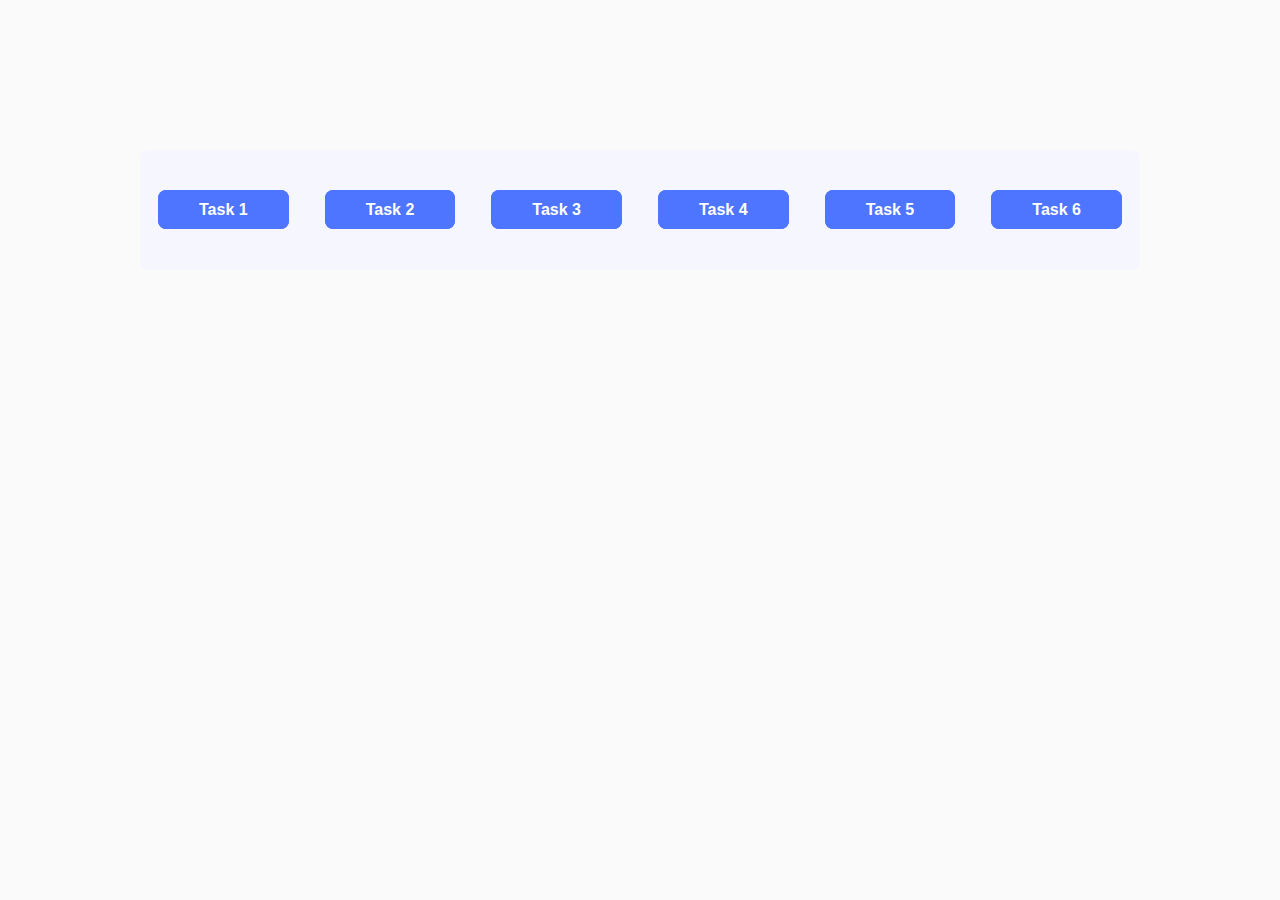
<file: index.html>
<!DOCTYPE html>
<html lang="en">

<head>
  <meta charset="UTF-8" />
  <meta http-equiv="X-UA-Compatible" content="IE=edge" />
  <meta name="viewport" content="width=device-width, initial-scale=1.0" />
  <title>Homework 7</title>
  <link rel="stylesheet" href="./css/common.css" />

</head>

<body>
  <ul>
    <li><a href="./task-1.html">Task 1</a></li>
    <li><a href="./task-2.html">Task 2</a></li>
    <li><a href="./task-3.html">Task 3</a></li>
    <li><a href="./task-4.html">Task 4</a></li>
    <li><a href="./task-5.html">Task 5</a></li>
    <li><a href="./task-6.html">Task 6</a></li>
  </ul>
  <script src="./js/index.js" type="module"></script>
</body>

</html>
</file>
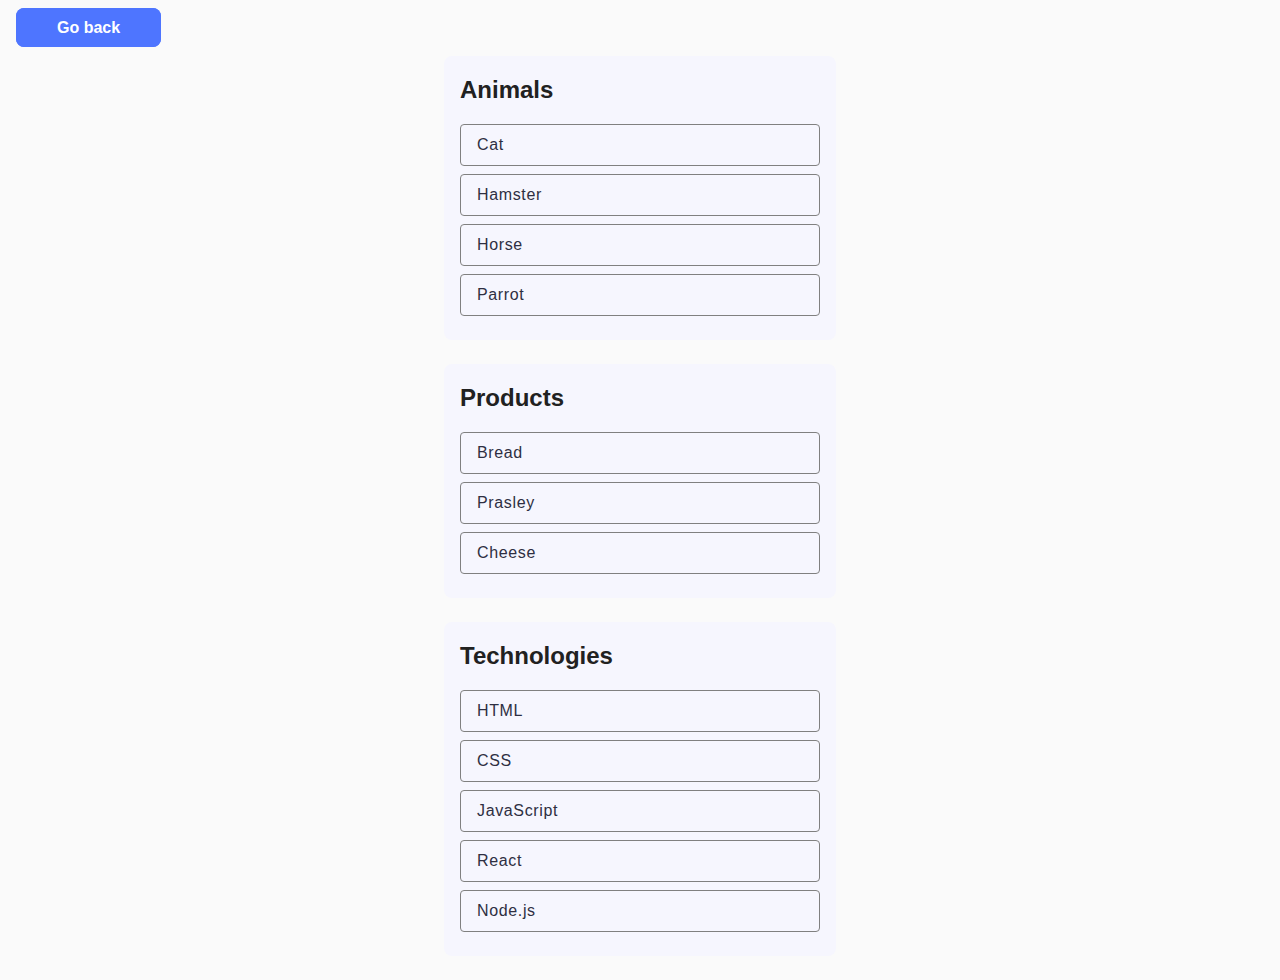
<file: task-1.html>
<!DOCTYPE html>
<html lang="en">

<head>
  <meta charset="UTF-8" />
  <meta http-equiv="X-UA-Compatible" content="IE=edge" />
  <meta name="viewport" content="width=device-width, initial-scale=1.0" />
  <title>Task 1</title>
  <link rel="stylesheet" href="./css/common.css" />
</head>

<body>
  <p><a href="./index.html">Go back</a></p>

  <ul id="categories">
    <li class="item">
      <h2>Animals</h2>

      <ul>
        <li>Cat</li>
        <li>Hamster</li>
        <li>Horse</li>
        <li>Parrot</li>
      </ul>
    </li>
    <li class="item">
      <h2>Products</h2>

      <ul>
        <li>Bread</li>
        <li>Prasley</li>
        <li>Cheese</li>
      </ul>
    </li>
    <li class="item">
      <h2>Technologies</h2>

      <ul>
        <li>HTML</li>
        <li>CSS</li>
        <li>JavaScript</li>
        <li>React</li>
        <li>Node.js</li>
      </ul>
    </li>
  </ul>

  <script src="./js/task-1.js" type="module"></script>
</body>

</html>
</file>
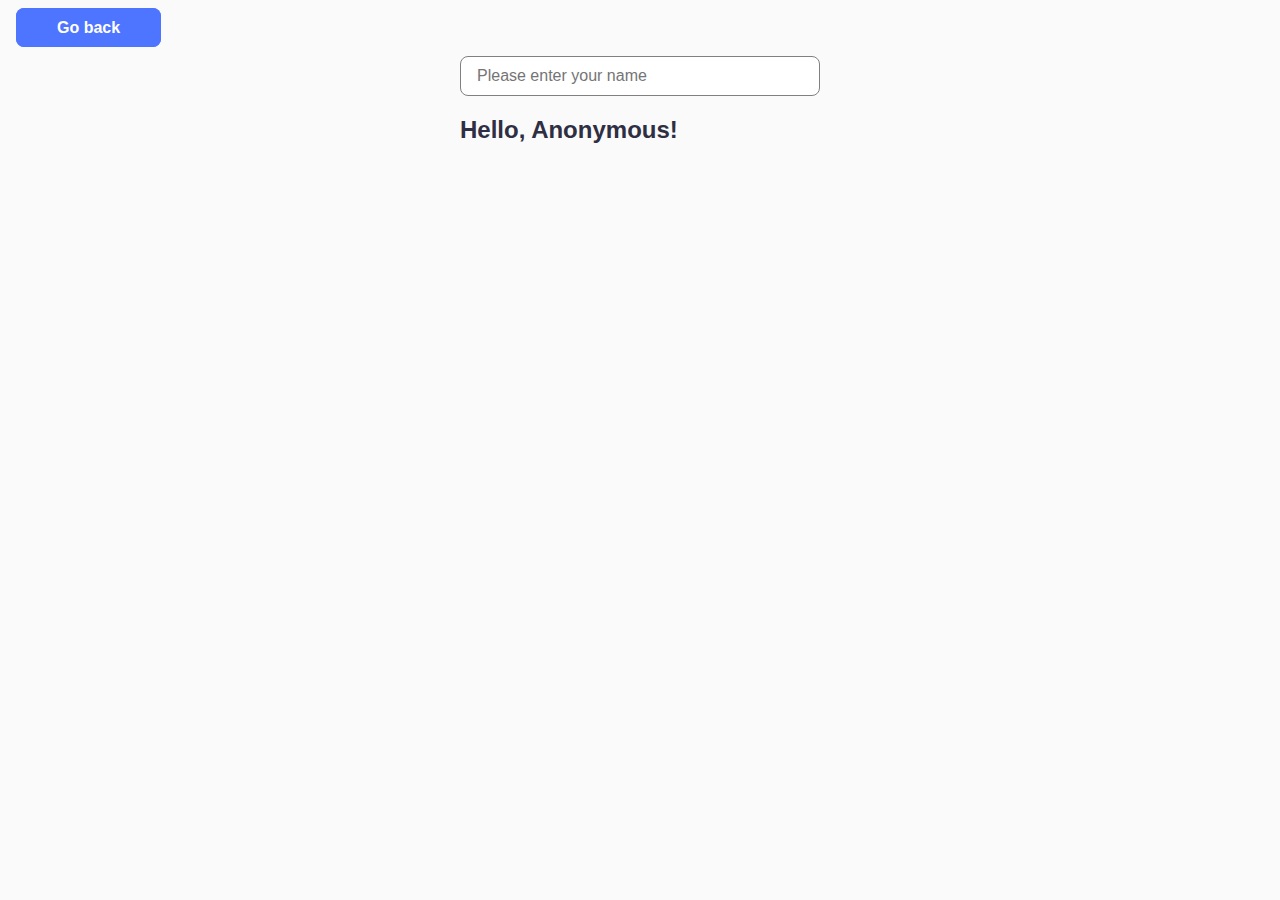
<file: task-3.html>
<!DOCTYPE html>
<html lang="en">

<head>
  <meta charset="UTF-8" />
  <meta http-equiv="X-UA-Compatible" content="IE=edge" />
  <meta name="viewport" content="width=device-width, initial-scale=1.0" />
  <title>Task 3</title>
  <link rel="stylesheet" href="./css/common.css" />
</head>

<body>
  <p><a href="./index.html">Go back</a></p>
  <input type="text" id="name-input" placeholder="Please enter your name" />
  <h1>Hello, <span id="name-output">Anonymous</span>!</h1>
  <script src="./js/task-3.js" type="module"></script>
</body>

</html>
</file>
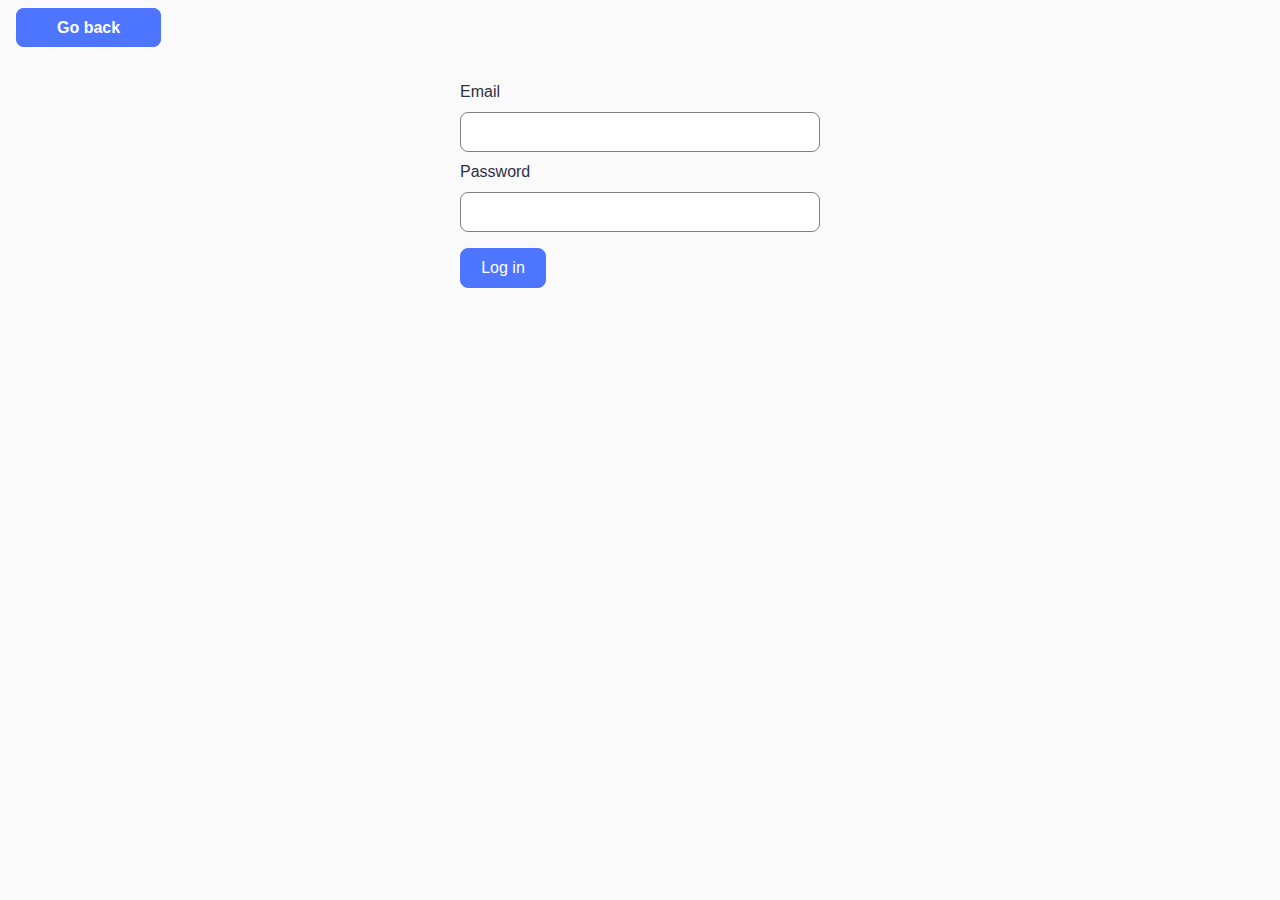
<file: task-4.html>
<!DOCTYPE html>
<html lang="en">
  <head>
    <meta charset="UTF-8" />
    <meta http-equiv="X-UA-Compatible" content="IE=edge" />
    <meta name="viewport" content="width=device-width, initial-scale=1.0" />
    <title>Task 4</title>
    <link rel="stylesheet" href="./css/common.css" />
  </head>
  <body>
    <p><a href="./index.html">Go back</a></p>

    <form class="login-form">
      <label>
        Email
        <input type="email" name="email" />
      </label>
      <label>
        Password
        <input type="password" name="password" />
      </label>
      <button type="submit">Log in</button>
    </form>

    <script src="./js/task-4.js" type="module"></script>
  </body>
</html>
</file>
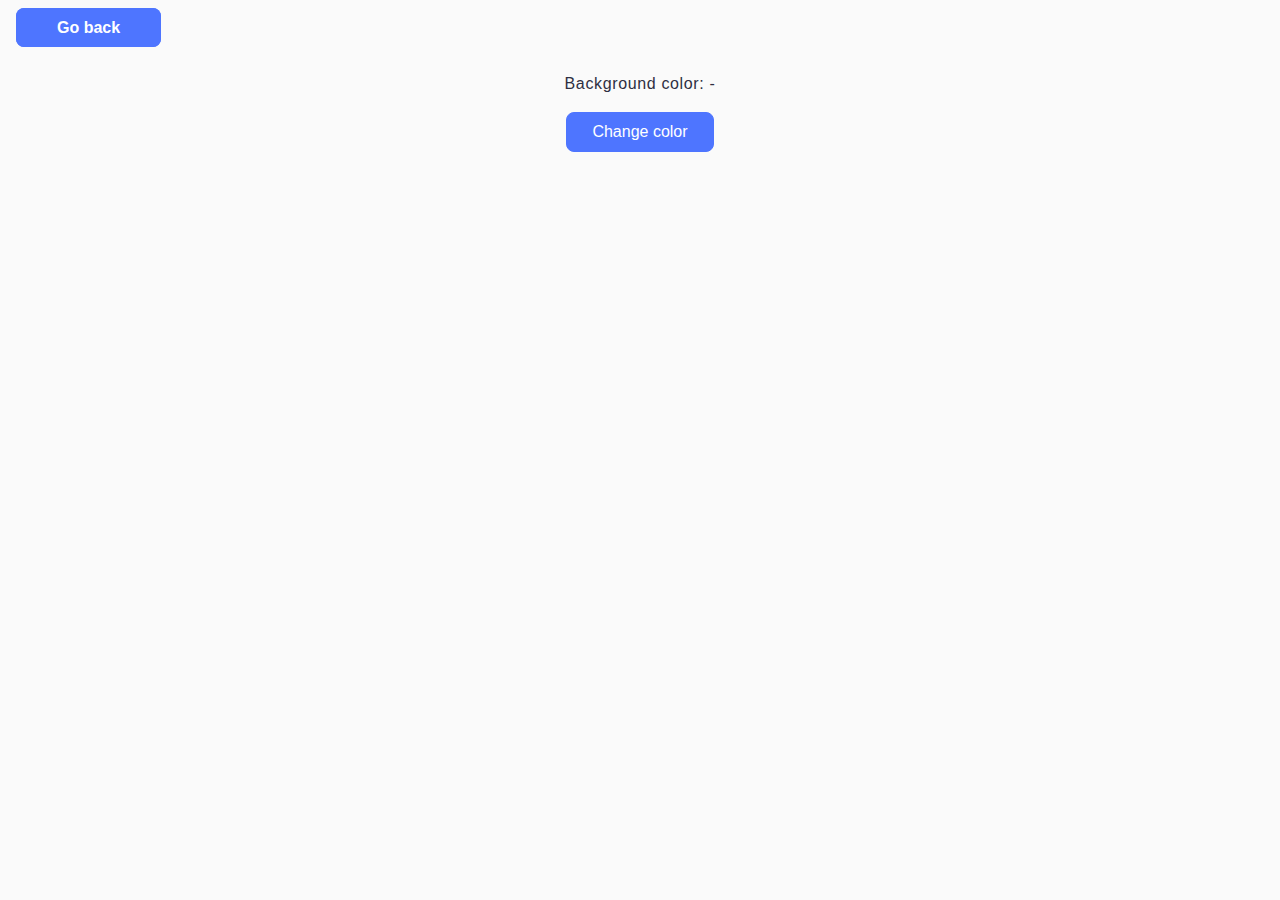
<file: task-5.html>
<!DOCTYPE html>
<html lang="en">
  <head>
    <meta charset="UTF-8" />
    <meta http-equiv="X-UA-Compatible" content="IE=edge" />
    <meta name="viewport" content="width=device-width, initial-scale=1.0" />
    <title>Task 5</title>
    <link rel="stylesheet" href="./css/common.css" />
  </head>
  <body>
    <p><a href="./index.html">Go back</a></p>

    <div class="widget">
      <p>Background color: <span class="color">-</span></p>
      <button type="button" class="change-color">Change color</button>
    </div>

    <script src="./js/task-5.js" type="module"></script>
  </body>
</html>
</file>
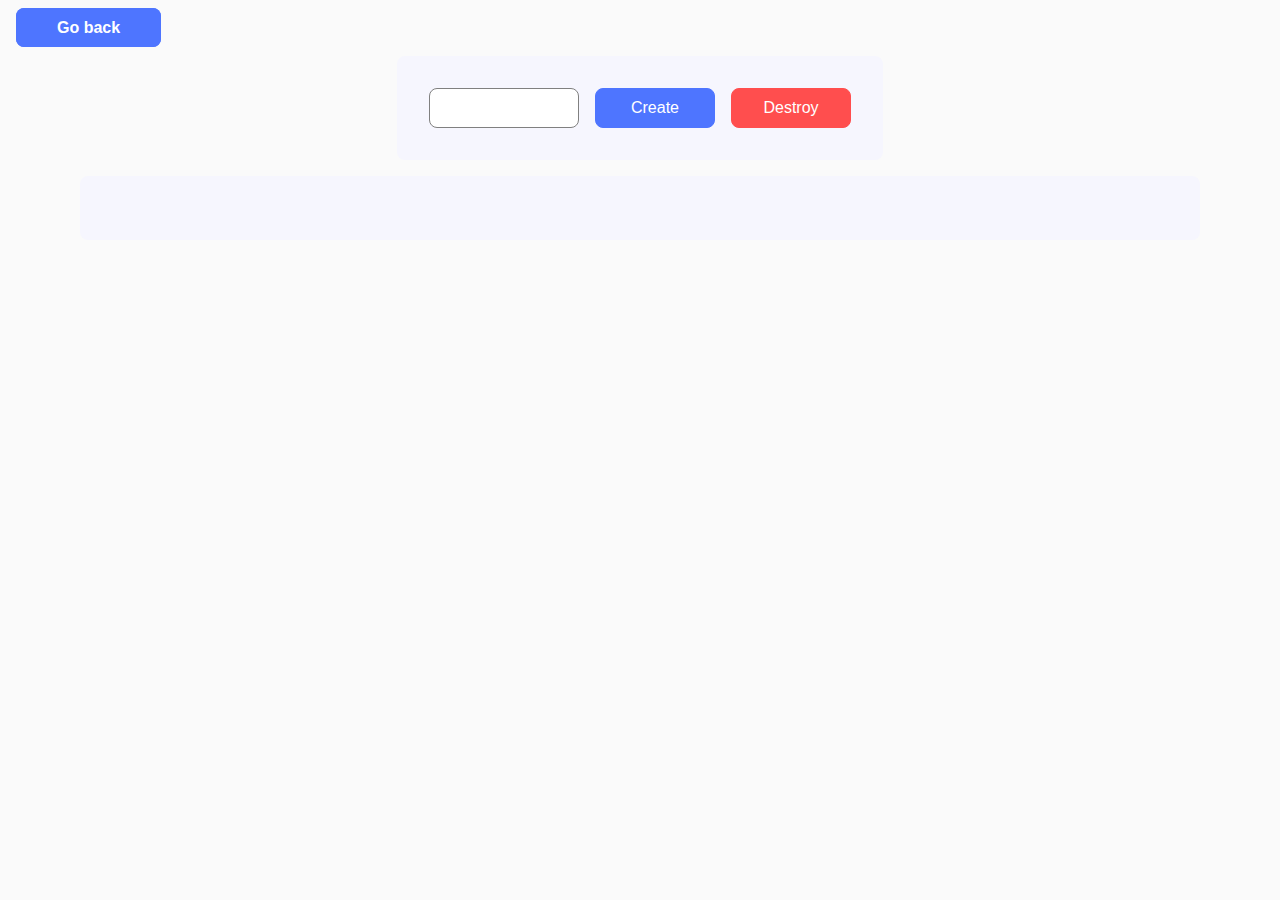
<file: task-6.html>
<!DOCTYPE html>
<html lang="en">
  <head>
    <meta charset="UTF-8" />
    <meta http-equiv="X-UA-Compatible" content="IE=edge" />
    <meta name="viewport" content="width=device-width, initial-scale=1.0" />
    <title>Task 6</title>
    <link rel="stylesheet" href="./css/common.css" />
  </head>
  <body>
    <p><a href="./index.html">Go back</a></p>

    <div id="controls">
      <input type="number" min="1" max="100" step="1" />
      <button type="button" data-create>Create</button>
      <button type="button" data-destroy>Destroy</button>
    </div>

    <div id="boxes"></div>

    <script src="./js/task-6.js" type="module"></script>
  </body>
</html>
</file>
<file: css/common.css>
* {
  box-sizing: border-box;
}

body {
  margin: 16px;
  font-family: -apple-system, BlinkMacSystemFont, 'Segoe UI', Roboto, Oxygen, "Montserrat",
    Ubuntu, Cantarell, 'Open Sans', 'Helvetica Neue', sans-serif;
  -webkit-font-smoothing: antialiased;
  -moz-osx-font-smoothing: grayscale;
  background-color: #fafafa;
  color: #212121;
  line-height: 1.5;
}
</file>
